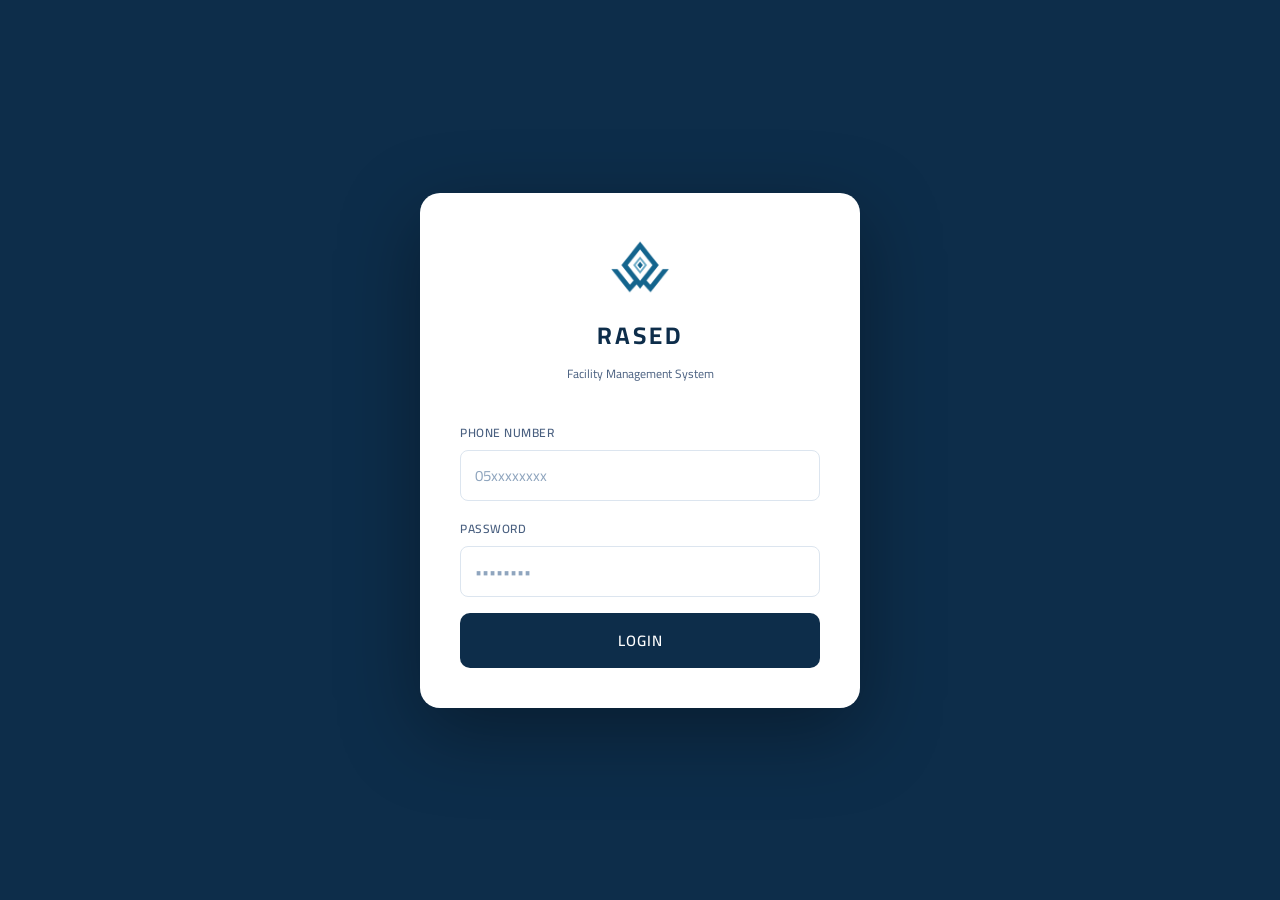
<file: login.html>
<!DOCTYPE html>
<html lang="en">
<head>
<meta charset="UTF-8">
<meta name="viewport" content="width=device-width, initial-scale=1.0">
<title>RASED — Login</title>
<link rel="stylesheet" href="style.css">
<style>
body { background: var(--navy); display: flex; align-items: center; justify-content: center; margin: 0; }
.login-wrap { width: min(440px, 94vw); }
.login-card {
  background: white;
  border-radius: 20px;
  padding: 44px 40px 40px;
  box-shadow: 0 24px 80px rgba(0,0,0,0.35);
}
.login-brand {
  text-align: center;
  margin-bottom: 36px;
}
.brand-icon {
  width: 60px;
  height: 60px;
  background: var(--accent);
  border-radius: 16px;
  display: flex;
  align-items: center;
  justify-content: center;
  font-size: 26px;
  font-weight: 700;
  color: white;
  margin: 0 auto 16px;
}
.brand-name { font-size: 24px; font-weight: 700; color: var(--navy); letter-spacing: 3px; }
.brand-sub  { font-size: 12px; color: var(--text2); margin-top: 4px; }
.login-card .form-group { margin-bottom: 16px; }
.login-card label { font-size: 12px; font-weight: 600; letter-spacing: 0.5px; }
.login-card input { font-size: 15px; }
.login-btn {
  width: 100%;
  padding: 13px;
  margin-top: 8px;
  border-radius: 10px;
  background: var(--navy);
  color: white;
  border: none;
  font-size: 15px;
  font-weight: 600;
  font-family: var(--font);
  cursor: pointer;
  letter-spacing: 1px;
  transition: background 0.15s;
  display: flex;
  align-items: center;
  justify-content: center;
  gap: 8px;
}
.login-btn:hover { background: var(--navy2); }
.login-btn:disabled { opacity: 0.65; cursor: not-allowed; }
.msg {
  margin-top: 16px;
  padding: 10px 14px;
  border-radius: 8px;
  font-size: 13px;
  text-align: center;
  display: none;
}
.msg.error   { display: block; background: #fef2f2; color: #b91c1c; border: 1px solid #fecaca; }
.msg.success { display: block; background: #f0fdf4; color: #166534; border: 1px solid #bbf7d0; }
</style>
</head>
<body>
<div class="login-wrap">
  <div class="login-card">
    <div class="login-brand">
      <div class="brand-icon" style="background:none;padding:0;overflow:hidden">
  <img src="rasedlogo.png" style="width:60px;height:60px;object-fit:contain">
</div>
      <div class="brand-name">RASED</div>
      <div class="brand-sub">Facility Management System</div>
    </div>

    <div class="form-group">
      <label>PHONE NUMBER</label>
      <input type="tel" id="phone" placeholder="05xxxxxxxx" autocomplete="username">
    </div>

    <div class="form-group">
      <label>PASSWORD</label>
      <input type="password" id="password" placeholder="••••••••" autocomplete="current-password">
    </div>

    <button class="login-btn" id="loginBtn" onclick="doLogin()">
      <span id="btnText">LOGIN</span>
    </button>

    <div class="msg" id="msg"></div>
  </div>
</div>

<script src="shared.js"></script>
<script>
document.getElementById("password").addEventListener("keydown", e => {
  if (e.key === "Enter") doLogin();
});

async function doLogin() {
  const phone    = document.getElementById("phone").value.trim();
  const password = document.getElementById("password").value;
  const btn      = document.getElementById("loginBtn");
  const msg      = document.getElementById("msg");

  if (!phone || !password) {
    showMsg("Please enter phone and password.", "error");
    return;
  }

  btn.disabled = true;
  document.getElementById("btnText").textContent = "Logging in…";
  msg.className = "msg";

  try {
    const data = await api({ action: "login", phone, password });

    if (data.success) {
      localStorage.setItem("rased_user", JSON.stringify(data.data));
      showMsg("Login successful! Redirecting…", "success");
      setTimeout(() => window.location.href = "dashboard.html", 900);
    } else {
      showMsg(data.message || "Invalid phone or password.", "error");
      btn.disabled = false;
      document.getElementById("btnText").textContent = "LOGIN";
    }
  } catch (e) {
    showMsg("Connection error. Please try again.", "error");
    btn.disabled = false;
    document.getElementById("btnText").textContent = "LOGIN";
  }
}

function showMsg(text, type) {
  const el = document.getElementById("msg");
  el.textContent = text;
  el.className = "msg " + type;
}
</script>
</body>
</html>
</file>
<file: style.css>
@import url('https://fonts.googleapis.com/css2?family=Cairo:wght@300;400;500;600;700&family=IBM+Plex+Mono:wght@400;500&display=swap');

*, *::before, *::after { box-sizing: border-box; margin: 0; padding: 0; }

/* ══════════════════════════════════════════════
   RASED BRAND TOKENS
   Primary  : #0d2d4a  (deep navy)
   Mid      : #1a5276  (medium blue)
   Accent   : #2e86ab  (brand teal-blue)
   Highlight: #4fc3d4  (light teal)
   BG       : #f0f4f8  (cool off-white)
   ══════════════════════════════════════════════ */
:root {
  /* Brand */
  --navy:      #0d2d4a;
  --navy2:     #1a5276;
  --navy3:     #1f618d;
  --accent:    #2e86ab;
  --accent2:   #1a6a8a;
  --teal:      #4fc3d4;
  --teal-dim:  rgba(79,195,212,0.12);

  /* Surface */
  --bg:        #f0f4f8;
  --bg2:       #e3eaf2;
  --white:     #ffffff;
  --border:    #dce5ef;

  /* Text */
  --text:      #0d2031;
  --text2:     #4a6080;
  --text3:     #8fa5be;

  /* Status */
  --success:   #0ea069;
  --warn:      #f0a500;
  --danger:    #e53935;

  /* Misc */
  --radius:    10px;
  --sidebar:   260px;
  --font:      'Cairo', Arial, sans-serif;
  --mono:      'IBM Plex Mono', monospace;

  /* Sidebar gradient */
  --sidebar-bg: linear-gradient(180deg, #0a2540 0%, #0d3158 60%, #0f3d6e 100%);
}

html, body { height: 100%; }

body {
  font-family: var(--font);
  background: var(--bg);
  color: var(--text);
  display: flex;
  -webkit-font-smoothing: antialiased;
}

/* ══════════════════════════════════════════════
   SIDEBAR
   ══════════════════════════════════════════════ */
.sidebar {
  width: var(--sidebar);
  background: var(--sidebar-bg);
  height: 100vh;
  position: fixed;
  top: 0; left: 0;
  display: flex;
  flex-direction: column;
  overflow: hidden;
  z-index: 100;
  box-shadow: 4px 0 24px rgba(13,45,74,0.18);
}

/* ── Logo area ── */
.sidebar-logo {
  display: flex;
  align-items: center;
  gap: 12px;
  padding: 22px 20px 18px;
  border-bottom: 1px solid rgba(79,195,212,0.15);
  position: relative;
}

/* Subtle teal glow behind logo */
.sidebar-logo::after {
  content: "";
  position: absolute;
  top: 0; left: 0; right: 0;
  height: 2px;
  background: linear-gradient(90deg, transparent, var(--teal), transparent);
  opacity: 0.6;
}

.sidebar-logo .logo-icon {
  width: 38px;
  height: 38px;
  border-radius: 10px;
  background: linear-gradient(135deg, var(--accent), var(--teal));
  display: flex;
  align-items: center;
  justify-content: center;
  font-size: 18px;
  font-weight: 700;
  color: white;
  flex-shrink: 0;
  box-shadow: 0 4px 12px rgba(46,134,171,0.4);
}

.sidebar-logo span {
  font-size: 19px;
  font-weight: 700;
  color: #fff;
  letter-spacing: 3px;
}

.sidebar-logo small {
  display: block;
  font-size: 10px;
  color: rgba(255,255,255,0.38);
  letter-spacing: 0.4px;
  margin-top: 1px;
  font-weight: 400;
}

/* ── Nav ── */
.sidebar-nav {
  flex: 1;
  padding: 12px 10px;
  overflow-y: auto;
  scrollbar-width: none;
}
.sidebar-nav::-webkit-scrollbar { display: none; }

.nav-section {
  font-size: 9.5px;
  font-weight: 700;
  letter-spacing: 1.8px;
  color: rgba(79,195,212,0.5);
  padding: 18px 10px 7px;
  text-transform: uppercase;
}

.sidebar-nav a {
  display: flex;
  align-items: center;
  gap: 11px;
  color: rgba(255,255,255,0.55);
  text-decoration: none;
  padding: 9px 12px;
  border-radius: 9px;
  font-size: 13.5px;
  font-weight: 500;
  transition: all 0.17s ease;
  margin-bottom: 1px;
  position: relative;
}

.sidebar-nav a svg {
  width: 17px;
  height: 17px;
  flex-shrink: 0;
  opacity: 0.65;
  transition: opacity 0.17s;
}

.sidebar-nav a:hover {
  background: rgba(79,195,212,0.1);
  color: #fff;
}
.sidebar-nav a:hover svg { opacity: 1; }

.sidebar-nav a.active {
  background: linear-gradient(90deg, rgba(46,134,171,0.9), rgba(31,97,141,0.7));
  color: #fff;
  font-weight: 600;
  box-shadow: 0 2px 12px rgba(46,134,171,0.25);
}

/* Active left-border indicator */
.sidebar-nav a.active::before {
  content: "";
  position: absolute;
  left: 0; top: 20%; bottom: 20%;
  width: 3px;
  border-radius: 0 3px 3px 0;
  background: var(--teal);
}

.sidebar-nav a.active svg { opacity: 1; }

/* ── Footer ── */
.sidebar-footer {
  padding: 14px;
  border-top: 1px solid rgba(255,255,255,0.06);
}

/* ══════════════════════════════════════════════
   MAIN
   ══════════════════════════════════════════════ */
.main {
  margin-left: var(--sidebar);
  flex: 1;
  min-height: 100vh;
  display: flex;
  flex-direction: column;
}

/* ══════════════════════════════════════════════
   TOPBAR
   ══════════════════════════════════════════════ */
.topbar {
  background: var(--white);
  border-bottom: 1px solid var(--border);
  padding: 0 28px;
  height: 60px;
  display: flex;
  align-items: center;
  justify-content: space-between;
  position: sticky;
  top: 0;
  z-index: 50;
  box-shadow: 0 1px 8px rgba(13,45,74,0.06);
}

/* Thin teal underline on topbar */
.topbar::after {
  content: "";
  position: absolute;
  bottom: 0; left: 0; right: 0;
  height: 2px;
  background: linear-gradient(90deg, var(--accent), var(--teal), transparent 70%);
  opacity: 0.5;
}

.topbar-title {
  font-size: 15px;
  font-weight: 600;
  color: var(--text);
  display: flex;
  align-items: center;
  gap: 8px;
}

/* Breadcrumb-style dot before title */
.topbar-title::before {
  content: "";
  width: 7px;
  height: 7px;
  border-radius: 50%;
  background: var(--accent);
  display: inline-block;
  flex-shrink: 0;
}

.topbar-right {
  display: flex;
  align-items: center;
  gap: 12px;
}

.topbar-user {
  display: flex;
  align-items: center;
  gap: 10px;
  padding: 5px 12px 5px 5px;
  border-radius: 50px;
  background: var(--bg);
  border: 1px solid var(--border);
  transition: background 0.15s;
}
.topbar-user:hover { background: var(--bg2); }

/* ══════════════════════════════════════════════
   AVATAR
   ══════════════════════════════════════════════ */
.avatar {
  width: 34px;
  height: 34px;
  border-radius: 50%;
  background: linear-gradient(135deg, var(--accent), var(--teal));
  color: white;
  display: flex;
  align-items: center;
  justify-content: center;
  font-size: 12px;
  font-weight: 700;
  flex-shrink: 0;
  overflow: hidden;
  box-shadow: 0 2px 8px rgba(46,134,171,0.3);
}

.avatar img {
  width: 100%;
  height: 100%;
  object-fit: cover;
  border-radius: 50%;
}

/* ══════════════════════════════════════════════
   PAGE CONTENT
   ══════════════════════════════════════════════ */
.page {
  padding: 26px 28px;
  flex: 1;
}

.page-header {
  display: flex;
  align-items: flex-start;
  justify-content: space-between;
  margin-bottom: 24px;
  gap: 16px;
}

.page-title {
  font-size: 21px;
  font-weight: 700;
  color: var(--navy);
  line-height: 1.2;
}

.page-subtitle {
  font-size: 13px;
  color: var(--text3);
  margin-top: 3px;
  font-weight: 400;
}

/* ══════════════════════════════════════════════
   CARDS
   ══════════════════════════════════════════════ */
.card {
  background: var(--white);
  border-radius: 12px;
  border: 1px solid var(--border);
  padding: 22px 24px;
  margin-bottom: 20px;
  box-shadow: 0 1px 4px rgba(13,45,74,0.04);
  transition: box-shadow 0.2s;
}
.card:hover { box-shadow: 0 4px 16px rgba(13,45,74,0.07); }

.card-header {
  display: flex;
  align-items: center;
  justify-content: space-between;
  margin-bottom: 18px;
  padding-bottom: 14px;
  border-bottom: 1px solid var(--border);
}

.card-title {
  font-size: 14px;
  font-weight: 600;
  color: var(--navy);
  display: flex;
  align-items: center;
  gap: 8px;
}

/* Accent dot on card title */
.card-title::before {
  content: "";
  width: 4px;
  height: 14px;
  border-radius: 2px;
  background: linear-gradient(180deg, var(--accent), var(--teal));
  display: inline-block;
  flex-shrink: 0;
}

/* ══════════════════════════════════════════════
   STAT CARDS
   ══════════════════════════════════════════════ */
.stats-grid {
  display: grid;
  grid-template-columns: repeat(auto-fit, minmax(200px, 1fr));
  gap: 16px;
  margin-bottom: 24px;
}

.stat-card {
  background: var(--white);
  border: 1px solid var(--border);
  border-radius: 12px;
  padding: 20px 22px;
  display: flex;
  align-items: center;
  gap: 16px;
  transition: all 0.2s;
  position: relative;
  overflow: hidden;
}

.stat-card::after {
  content: "";
  position: absolute;
  bottom: 0; left: 0; right: 0;
  height: 3px;
  opacity: 0;
  transition: opacity 0.2s;
}

.stat-card:hover { box-shadow: 0 6px 20px rgba(13,45,74,0.09); transform: translateY(-1px); }
.stat-card:hover::after { opacity: 1; }

.stat-icon {
  width: 46px;
  height: 46px;
  border-radius: 11px;
  display: flex;
  align-items: center;
  justify-content: center;
  flex-shrink: 0;
}

.stat-icon.blue   { background: #e8f4fd; color: #1a7cb5; }
.stat-icon.green  { background: #e6f9f2; color: #0a8a5c; }
.stat-icon.amber  { background: #fef8e6; color: #c78a00; }
.stat-icon.rose   { background: #fdecea; color: #c0392b; }
.stat-icon.purple { background: #f2eafa; color: #7d3c98; }
.stat-icon.teal   { background: var(--teal-dim); color: var(--accent); }

.stat-icon svg { width: 22px; height: 22px; }

.stat-info { flex: 1; min-width: 0; }

.stat-value {
  font-size: 28px;
  font-weight: 700;
  color: var(--navy);
  line-height: 1;
  font-variant-numeric: tabular-nums;
  font-family: var(--mono);
}

.stat-label {
  font-size: 12px;
  color: var(--text2);
  margin-top: 5px;
  font-weight: 500;
}

/* ══════════════════════════════════════════════
   FORMS
   ══════════════════════════════════════════════ */
.form-grid {
  display: grid;
  grid-template-columns: repeat(auto-fit, minmax(240px, 1fr));
  gap: 16px;
}

.form-group {
  display: flex;
  flex-direction: column;
  gap: 6px;
}

.form-group.full { grid-column: 1 / -1; }

label {
  font-size: 11px;
  font-weight: 600;
  color: var(--text2);
  letter-spacing: 0.6px;
  text-transform: uppercase;
}

input[type="text"],
input[type="email"],
input[type="password"],
input[type="tel"],
input[type="number"],
input[type="date"],
input[type="file"],
select,
textarea {
  width: 100%;
  padding: 10px 14px;
  border: 1.5px solid var(--border);
  border-radius: 8px;
  font-size: 14px;
  font-family: var(--font);
  color: var(--text);
  background: var(--white);
  outline: none;
  transition: border-color 0.15s, box-shadow 0.15s;
}

input:focus, select:focus, textarea:focus {
  border-color: var(--accent);
  box-shadow: 0 0 0 3px rgba(46,134,171,0.12);
}

input::placeholder { color: var(--text3); }
select { cursor: pointer; }

/* ══════════════════════════════════════════════
   BUTTONS
   ══════════════════════════════════════════════ */
.btn {
  display: inline-flex;
  align-items: center;
  gap: 7px;
  padding: 9px 18px;
  border-radius: 8px;
  font-size: 13.5px;
  font-weight: 600;
  font-family: var(--font);
  cursor: pointer;
  border: 1.5px solid transparent;
  transition: all 0.15s;
  text-decoration: none;
  white-space: nowrap;
}

.btn svg { width: 15px; height: 15px; flex-shrink: 0; }

.btn-primary {
  background: linear-gradient(135deg, var(--accent), var(--navy3));
  color: white;
  border-color: transparent;
  box-shadow: 0 3px 10px rgba(46,134,171,0.3);
}
.btn-primary:hover {
  background: linear-gradient(135deg, var(--accent2), var(--navy2));
  box-shadow: 0 4px 14px rgba(46,134,171,0.4);
  transform: translateY(-1px);
}

.btn-outline {
  background: transparent;
  color: var(--text);
  border-color: var(--border);
}
.btn-outline:hover { background: var(--bg); border-color: var(--accent); color: var(--accent); }

.btn-danger {
  background: #fdecea;
  color: var(--danger);
  border-color: #f5c6c6;
}
.btn-danger:hover { background: var(--danger); color: white; border-color: var(--danger); }

.btn-sm { padding: 6px 12px; font-size: 12px; }

/* ══════════════════════════════════════════════
   TABLE
   ══════════════════════════════════════════════ */
.table-wrapper { overflow-x: auto; }

table { width: 100%; border-collapse: collapse; }

thead th {
  font-size: 10.5px;
  font-weight: 700;
  color: var(--text2);
  text-transform: uppercase;
  letter-spacing: 0.9px;
  padding: 10px 16px;
  background: var(--bg);
  border-bottom: 2px solid var(--border);
  text-align: left;
  white-space: nowrap;
}

tbody tr {
  border-bottom: 1px solid var(--border);
  transition: background 0.1s;
}

tbody tr:last-child { border-bottom: none; }

tbody tr:hover { background: #f4f8fc; }

td {
  padding: 12px 16px;
  font-size: 13.5px;
  color: var(--text);
  vertical-align: middle;
}

.td-muted { color: var(--text2); font-size: 13px; }

.cell-user {
  display: flex;
  align-items: center;
  gap: 10px;
}

/* ══════════════════════════════════════════════
   BADGES
   ══════════════════════════════════════════════ */
.badge {
  display: inline-flex;
  align-items: center;
  gap: 4px;
  padding: 3px 10px;
  border-radius: 20px;
  font-size: 11px;
  font-weight: 600;
  white-space: nowrap;
}

.badge-green  { background: #d4f5e8; color: #0a7a52; }
.badge-red    { background: #fde8e8; color: #b71c1c; }
.badge-amber  { background: #fef3cd; color: #9a6700; }
.badge-blue   { background: #ddeffe; color: #155a9e; }
.badge-purple { background: #ede5f8; color: #6a1ba0; }
.badge-gray   { background: #edf1f7; color: #455470; }
.badge-teal   { background: var(--teal-dim); color: var(--accent2); }

/* ══════════════════════════════════════════════
   ALERTS
   ══════════════════════════════════════════════ */
.alert {
  padding: 12px 16px;
  border-radius: 9px;
  font-size: 13px;
  display: flex;
  align-items: center;
  gap: 10px;
  margin-bottom: 16px;
}

.alert-success { background: #e8f9f1; color: #0a6644; border: 1px solid #a7e9cc; }
.alert-error   { background: #fdecea; color: #8b1a1a; border: 1px solid #f5c6c6; }
.alert-info    { background: #e5f2fb; color: #0e4d7a; border: 1px solid #aad6f5; }
.alert svg     { width: 16px; height: 16px; flex-shrink: 0; }

/* ══════════════════════════════════════════════
   LOADING
   ══════════════════════════════════════════════ */
.loader-wrap {
  display: flex;
  align-items: center;
  justify-content: center;
  padding: 40px;
  color: var(--text3);
  gap: 10px;
  font-size: 13px;
}

@keyframes spin { to { transform: rotate(360deg); } }

.spinner {
  width: 20px;
  height: 20px;
  border: 2px solid var(--border);
  border-top-color: var(--accent);
  border-radius: 50%;
  animation: spin 0.7s linear infinite;
}

/* ══════════════════════════════════════════════
   EMPTY STATE
   ══════════════════════════════════════════════ */
.empty-state {
  text-align: center;
  padding: 48px 24px;
  color: var(--text2);
}

.empty-state svg {
  width: 48px;
  height: 48px;
  margin: 0 auto 12px;
  color: var(--text3);
  display: block;
}

.empty-state p { font-size: 14px; }

/* ══════════════════════════════════════════════
   LOGOUT BUTTON
   ══════════════════════════════════════════════ */
.btn-logout {
  display: flex;
  align-items: center;
  gap: 8px;
  width: 100%;
  padding: 10px 12px;
  border-radius: 8px;
  border: 1px solid rgba(229,57,53,0.2);
  background: rgba(229,57,53,0.08);
  color: #f28b87;
  font-size: 13px;
  font-family: var(--font);
  font-weight: 500;
  cursor: pointer;
  transition: all 0.15s;
}

.btn-logout:hover {
  background: rgba(229,57,53,0.18);
  color: #ffb3b0;
  border-color: rgba(229,57,53,0.35);
}
.btn-logout svg { width: 16px; height: 16px; }

/* ══════════════════════════════════════════════
   MODAL
   ══════════════════════════════════════════════ */
.modal-overlay {
  position: fixed;
  inset: 0;
  background: rgba(8,24,44,0.6);
  backdrop-filter: blur(2px);
  display: flex;
  align-items: center;
  justify-content: center;
  z-index: 200;
  opacity: 0;
  pointer-events: none;
  transition: opacity 0.2s;
}

.modal-overlay.open { opacity: 1; pointer-events: all; }

.modal {
  background: var(--white);
  border-radius: 16px;
  padding: 28px;
  width: min(520px, 90vw);
  max-height: 85vh;
  overflow-y: auto;
  transform: translateY(14px) scale(0.99);
  transition: transform 0.22s ease, opacity 0.22s ease;
  box-shadow: 0 24px 60px rgba(8,24,44,0.22);
}

.modal-overlay.open .modal { transform: translateY(0) scale(1); }

.modal-header {
  display: flex;
  align-items: center;
  justify-content: space-between;
  margin-bottom: 20px;
  padding-bottom: 14px;
  border-bottom: 1px solid var(--border);
}

.modal-title {
  font-size: 16px;
  font-weight: 700;
  color: var(--navy);
  display: flex;
  align-items: center;
  gap: 8px;
}

.modal-title::before {
  content: "";
  width: 4px;
  height: 16px;
  border-radius: 2px;
  background: linear-gradient(180deg, var(--accent), var(--teal));
  display: inline-block;
}

.modal-close {
  width: 30px;
  height: 30px;
  border-radius: 7px;
  border: 1px solid var(--border);
  background: var(--bg);
  cursor: pointer;
  display: flex;
  align-items: center;
  justify-content: center;
  color: var(--text2);
  font-size: 17px;
  transition: all 0.15s;
}
.modal-close:hover { background: var(--bg2); color: var(--danger); border-color: #f5c6c6; }

/* ══════════════════════════════════════════════
   SEARCH BAR
   ══════════════════════════════════════════════ */
.search-bar {
  position: relative;
  max-width: 300px;
}

.search-bar svg {
  position: absolute;
  left: 11px;
  top: 50%;
  transform: translateY(-50%);
  width: 15px;
  height: 15px;
  color: var(--text3);
}

.search-bar input { padding-left: 36px; }

/* ══════════════════════════════════════════════
   DIVIDER
   ══════════════════════════════════════════════ */
.divider {
  border: none;
  border-top: 1px solid var(--border);
  margin: 20px 0;
}

/* ══════════════════════════════════════════════
   TOAST
   ══════════════════════════════════════════════ */
#toast-container {
  position: fixed;
  bottom: 24px;
  right: 24px;
  z-index: 9999;
  display: flex;
  flex-direction: column;
  gap: 8px;
}

.toast {
  background: var(--navy);
  color: white;
  padding: 12px 18px;
  border-radius: 10px;
  font-size: 13px;
  display: flex;
  align-items: center;
  gap: 10px;
  min-width: 240px;
  animation: slideUp 0.25s ease;
  box-shadow: 0 8px 28px rgba(8,24,44,0.25);
  border-left: 3px solid var(--teal);
}

.toast.success { background: #0a6644; border-left-color: #4ade80; }
.toast.error   { background: #8b1a1a; border-left-color: #fca5a5; }

@keyframes slideUp {
  from { opacity: 0; transform: translateY(12px); }
  to   { opacity: 1; transform: translateY(0); }
}
</file>
